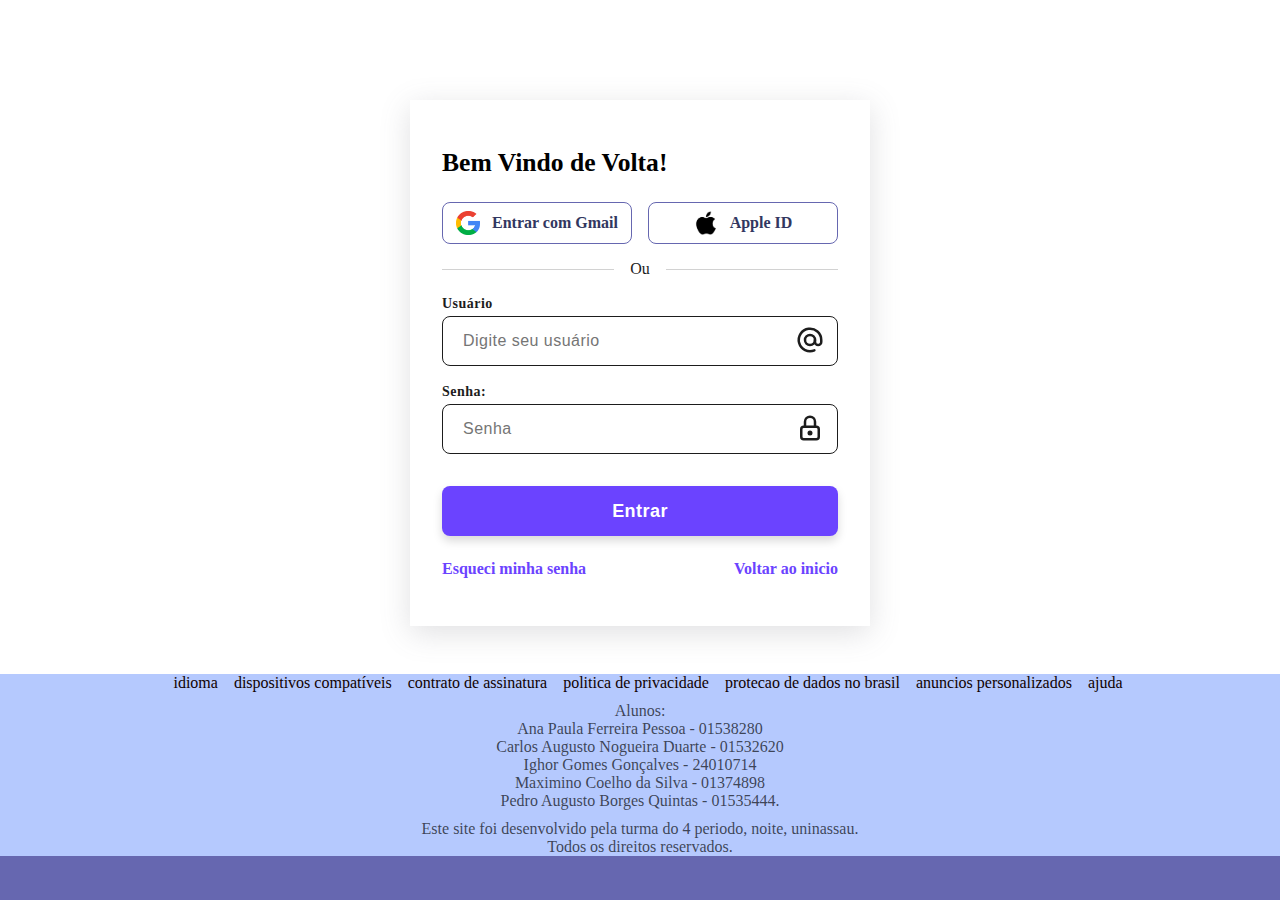
<file: login.html>
<!DOCTYPE html>
<html lang="en">
    <head>
        <meta charset="UTF-8">
        <title>Login</title>
        <meta name="viewport" content="width=device-width, initial-scale=1.0">
        <link rel="preconnect" href="https://fonts.googleapis.com">
        <link rel="preconnect" href="https://fonts.gstatic.com" crossorigin>
        <link rel="shortcut icon" href="./assets/dentinho.jpg" type="image/x-icon" />
        <link href="https://fonts.googleapis.com/css2?family=Mulish&display=swap"
            rel="stylesheet"
            type='text/css'
        >
        <link rel="stylesheet" type="text/css" href="./styles/loginstyle.css">
    </head>
    <body>        
        <div class="form-wrapper">
            <div class="form-side">
                
                <form class="my-form">
                    <div class="form-welcome-row">
                        <h1> Bem Vindo de Volta!</h1>
                        </h1>
                    </div>
                    <div class="socials-row">
                        <a href="#" title="Use Google">
                            <img src="assets/google.png" alt="Google">Entrar com Gmail
                        </a>
                        <a href="#" title="Use Apple">
                            <img src="assets/apple.png" alt="Apple"> Apple ID
                        </a>
                    </div>
                    <div class="divider">
                        <div class="divider-line"></div> Ou <div class="divider-line"></div>
                    </div>
                    <div class="text-field">
                        <label for="email">Usuário
                            <input
                                type="email"
                                id="email"
                                name="email"
                                autocomplete="off"
                                placeholder="Digite seu usuário"
                                required
                            >
                            <svg xmlns="http://www.w3.org/2000/svg" width="24" height="24" viewBox="0 0 24 24" stroke-width="2" stroke="currentColor" fill="none" stroke-linecap="round" stroke-linejoin="round">
                                <path stroke="none" d="M0 0h24v24H0z" fill="none"></path>
                                <path d="M12 12m-4 0a4 4 0 1 0 8 0a4 4 0 1 0 -8 0"></path>
                                <path d="M16 12v1.5a2.5 2.5 0 0 0 5 0v-1.5a9 9 0 1 0 -5.5 8.28"></path>
                            </svg>
                        </label>
                    </div>
                    <div class="text-field">
                        <label for="password">Senha:
                            <input
                                id="password"
                                type="password"
                                name="password"
                                placeholder="Senha"
                                title="Minimum 6 characters at 
                                    least 1 Alphabet and 1 Number"
                                pattern="^(?=.*[A-Za-z])(?=.*\d)[A-Za-z\d]{6,}$"
                                required
                            >
                            <svg xmlns="http://www.w3.org/2000/svg" width="24" height="24" viewBox="0 0 24 24" stroke-width="2" stroke="currentColor" fill="none" stroke-linecap="round" stroke-linejoin="round">
                                <path stroke="none" d="M0 0h24v24H0z" fill="none"></path>
                                <path d="M5 13a2 2 0 0 1 2 -2h10a2 2 0 0 1 2 2v6a2 2 0 0 1 -2 2h-10a2 2 0 0 1 -2 -2v-6z"></path>
                                <path d="M11 16a1 1 0 1 0 2 0a1 1 0 0 0 -2 0"></path>
                                <path d="M8 11v-4a4 4 0 1 1 8 0v4"></path>
                            </svg>
                        </label>
                    </div>
                    <button type="submit" class="my-form__button">
                        Entrar
                    </button>
                    <div class="my-form__actions">
                        <a href="#" title="Create Account">
                            Esqueci minha senha
                        </a>
                        <a href="./index.html" title="Create Account">
                            Voltar ao inicio
                        </a>
                    </div>
                </form>
            </div>
        </div>
        <script src="./scripts/loginscript.js"></script>
    </body>
    <footer class="rodape">
        <ul class="rodape__list">
            <li class="list__link">
                <a href="##">idioma</a>
            </li>
            <li class="list__link">
                <a href="##">dispositivos compatíveis</a>
            </li>
            <li class="list__link">
                <a href="##">contrato de assinatura</a>
            </li>
            <li class="list__link">
                <a href="##">politica de privacidade</a>
            </li>
            <li class="list__link">
                <a href="##">protecao de dados no brasil</a>
            </li>
            <li class="list__link">
                <a href="##">anuncios personalizados</a>
            </li>
            <li class="list__link">
                <a href="##">ajuda</a>
            </li>
        </ul>

        <p class="rodape__text">
            Alunos:<br> Ana Paula Ferreira Pessoa - 01538280 <br> Carlos Augusto Nogueira Duarte - 01532620 <br> Ighor Gomes Gonçalves - 24010714 <br> Maximino Coelho da Silva - 01374898 <br> Pedro Augusto Borges Quintas - 01535444.
        </p>
        <p class="rodape__text1">
            Este site foi desenvolvido pela turma do 4 periodo, noite, uninassau. <br>
            Todos os direitos reservados.
        </p>
    </footer>
</html>
</file>
<file: styles/loginstyle.css>
* {
    margin: 0;
    padding: 0;
    box-sizing: border-box;
}


:root {
    --text-main: #100101;
    --text-second: #000000ad;
    --main-bg: #B5C9FE;
    --item-active: #468be6;
    --primary: #6B43FF;
    --primary-light: #6667B0;
    --violet-light: #B492FD;
    --secondary: #1D1D1D;
    --white: #F4F1FF;
    --text: #323760;
    --info-side-background: #ad4ef5;
    --main-font: 'inter';
    --mainText-size: 1.9em;
    --secondText-size: 1em;
    --cardText-size: 0.75em;
    --button-size: 0.7em;
}

body {
    font-size: 16px;
    background: var(--primary-light);
    /* font-family: Mulish, sans-serif; */
}


.socials-row {
    display: flex;
    gap: 16px;
}

.socials-row img {
    width: 24px;
    height: 24px;
}

.socials-row > a {
    padding: 8px;
    border-radius: 8px;
    width: 100%;
    min-height: 30px;
    display: flex;
    gap: 12px;
    justify-content: center;
    align-items: center;
    text-decoration: none;
    white-space: nowrap;
    font-size: 1rem;
    color: var(--text);
    padding: 8px;
    border: 1px solid var(--primary-light);
    font-weight: 700;
}

.socials-row > a:hover {
    color: var(--primary);
    border: 1px solid var(--primary);
}

.divider {
    display: flex;
    flex-direction: row;
    color: var(--secondary);
    gap: 16px;
    align-items: center;
}

.divider-line {
    width: 100%;
    height: 1px;
    background-color: var(--secondary);
    opacity: .2;
}

.form-wrapper {
    position: relative;
}


.form-side {
    padding: 100px 32px 48px 32px;
    display: flex;
    justify-content: center;
    align-items: start;
    background-color: white;
}

.info-side {
    height: 100vh;
    padding: 248px 12px 8px 12px;
    color: #401B3D;
    display: flex;
    flex: 1;
    flex-direction: column;
    justify-content: start;
    align-items: center;
    background: var(--white)
}

.info-side img {
    max-width: 360px;
    z-index: 1;
}

.welcome-message {
    max-width: 360px;
}

.logo {
    display: block;
    height: 40px;
    position: absolute;
    top: 20px;
    left: 20px;
}

.my-form {
    display: flex;
    flex-direction: column;
    justify-content: start;
    position: relative;
    gap: 16px;
    max-width: 460px;
    min-width: 300px;
    width: 100%;
    padding: 48px 32px;
    height: fit-content;
    box-shadow: 
        rgba(100, 100, 111, 0.2)
        0px 7px 29px 0px;
}

.form-welcome {
    height: 80px;
    width: 80px;
    border-radius: 50%;
    object-fit: cover;
}

.form-welcome-row {
    display: flex;
    width: 100%;
    flex-direction: column;
    gap: 8px;
    margin-bottom: 8px;
}

.form-welcome-row h1 {
    font-size: 1.6rem;
}

.my-form__button {
    background-color: var(--primary);
    color: white;
    white-space: nowrap;
    border: none;
    display: flex;
    justify-content: center;
    align-items: center;
    margin-top: 16px;
    line-height: 50px;
    outline: none;
    font-size: 18px;
    letter-spacing: .025em;
    text-decoration: none;
    cursor: pointer;
    font-weight: 800;
    min-height: 50px;
    width: 100%;
    border-radius: 8px;
    box-shadow: 0 5px 10px rgba(0,0,0,.15);
    transition: all .3s ease;
    -webkit-transition: all .3s ease;
}

.my-form__actions {
    display: flex;
    flex-direction: row;
    justify-content: space-between;
    color: var(--secondary);
    gap: 16px;
    margin-top: 8px;
    font-size: smaller;
}

.my-form__actions a {
    color: var(--primary);
    font-weight: 600;
    font-size: 1rem;
    text-decoration: none;
}

.my-form__actions a:first-child {
    text-align: left;
}


.my-form__actions a:last-child {
    text-align: right;
}

.my-form__actions a:hover {
    text-decoration: underline;
}

.my-form__row {
    display: flex;
    justify-content: space-between;
}

.my-form__signup {
    display: flex;
    justify-content: center;
}

.my-form__signup a {
    color: var(--primary);
    font-weight: 800;
    text-decoration: none;
    font-size: 18px;
}

.my-form__signup a:hover {
    text-decoration: underline;
}

.text-field input {
    color: var(--secondary);
    font-size: 16px;
    font-weight: 500;
    max-width: 100%;
    width: 100%;
    height: 50px;
    letter-spacing: .03rem;
    border: 1px solid var(--secondary);
    background-color: transparent;
    outline: none;
    transition: .25s;
    border-radius: 8px;
    text-indent: 20px;
    margin-top: 4px;
}

.text-field label:focus-within  {
    color: var(--primary);
}

.text-field {
    position: relative;
}

.text-field svg {
    position: absolute;
    right: -2px;
    bottom: -4px;
    width: 30px;
    height: 30px;
    transform: translate(-50%,-50%);
    transform-origin: center;
}

.text-field input:focus {
    border: 1px solid var(--primary);
}


.text-field input:focus + svg {
    stroke: var(--primary);
} 

.text-field label {
    color: var(--secondary);
    font-size: 14px;
    font-weight: 600;
    letter-spacing: .03rem;
    z-index: 10;
}


.rodape{
    text-align: center;
    background-color: var(--main-bg);
    gap: 10px;
    
}

.rodape__list{
    display: flex;
    justify-content: center;
    list-style-type: none;
}

.list__link a{
    text-decoration: none;
    color: var(--text-main);
    margin-left: 1em;
}

.list__link a:hover{
    color: var(--button-bg);
}
.list__link a:active{
    color: var(--item-active);
}

.rodape__text1{
    color: var(--text-second);
    font-size: var(--secondText-size);
    margin: 10px 0;
    
}

.rodape__text{
    color: var(--text-second);
    font-size: 1em;
    margin: 10px 0;
    
}

@media (max-width: 840px) {
    .form-wrapper {
        grid-template-columns: 1fr;
        height: 100vh;
    }
    
    .info-side {
        display: none;
        padding: 48px 48px 48px 32px;
    }
}
</file>
